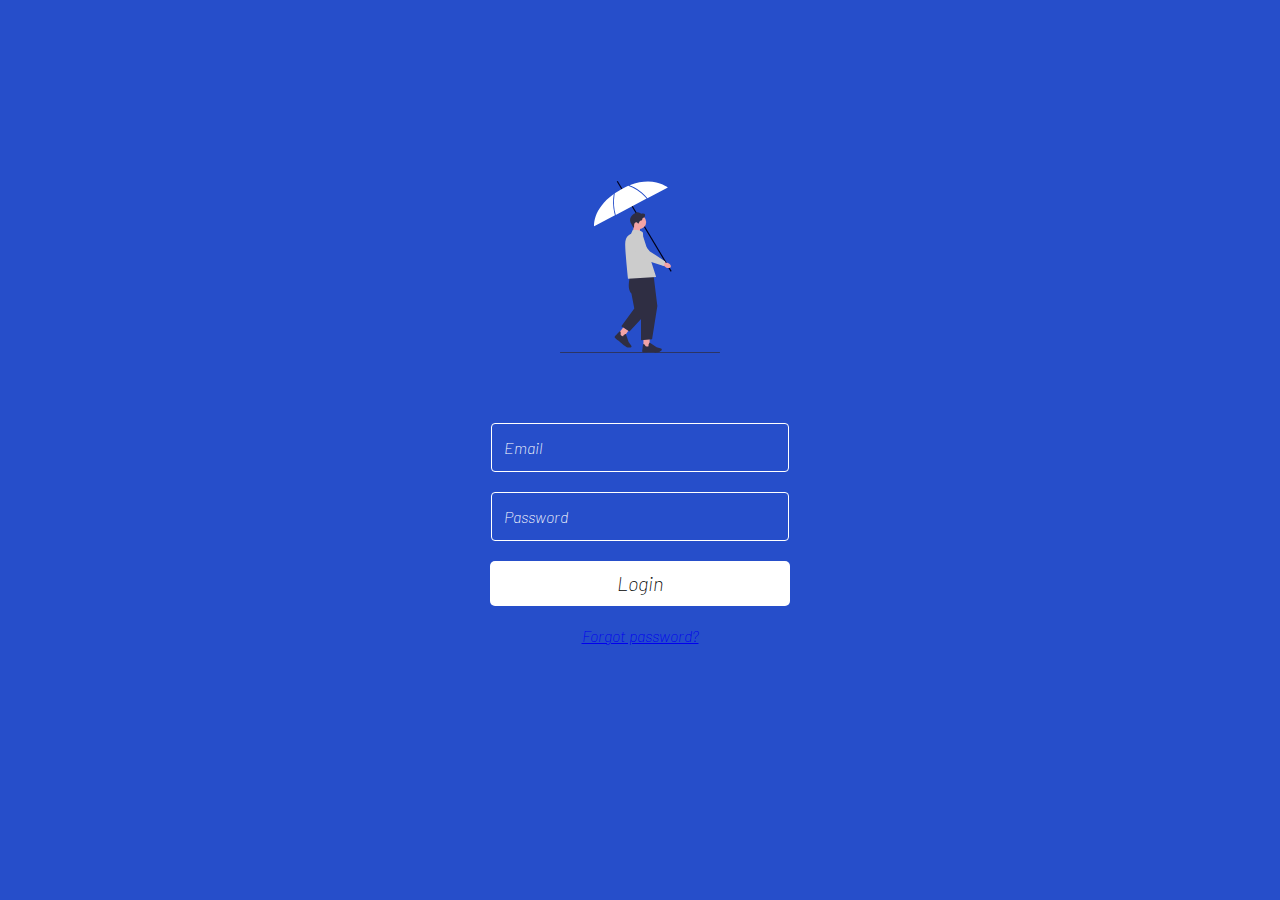
<file: index.html>
<!DOCTYPE html>
<html lang="pt-BR">
<head>
    <meta charset="UTF-8">
    <meta name="viewport" content="width=device-width, initial-scale=1.0">
    <title>Escalas</title>

    <link rel="stylesheet" href="src/style/style.css">
</head>
<body>
    
    <main>

        <div class="container">
            <img src="src/images/undraw_walking_in_rain_vo9p.svg" alt="">
            <input type="email" id="emailInput" placeholder="Email">
            <input type="password" id="passInput" placeholder="Password">

            <button id="entrarBtn">Login</button>
            <a href="#">Forgot password?</a>
        </div>
    </main>


    <script src="src/js/login.js"></script>

</body>
</html>
</file>
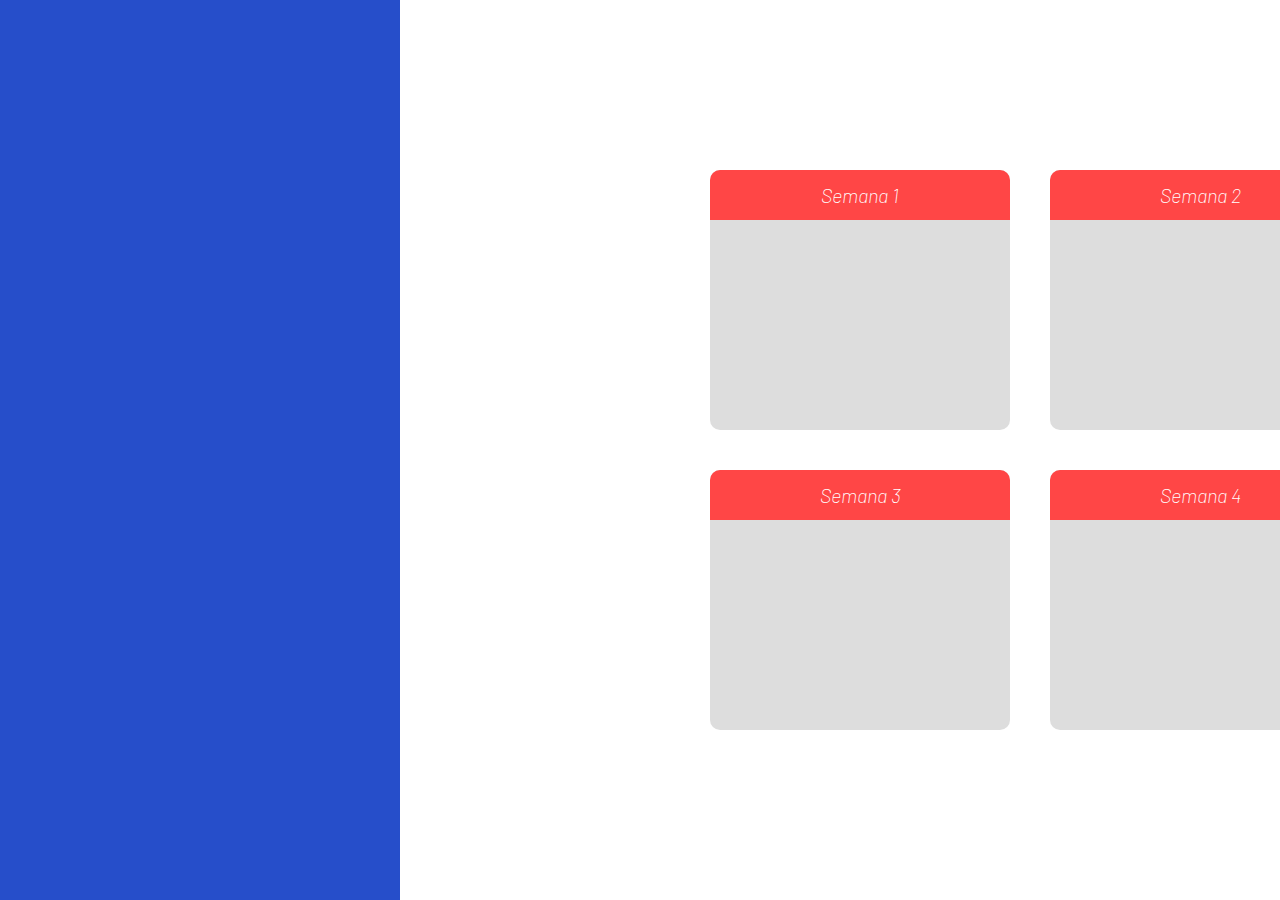
<file: home.html>
<!DOCTYPE html>
<html lang="en">
<head>
    <meta charset="UTF-8">
    <meta name="viewport" content="width=device-width, initial-scale=1.0">
    <title>Escalas</title>

    <link rel="stylesheet" href="src/style/home.css">
</head>
<body>

        <nav>
            <div class="nav-container">
            </div>
        </nav>

        <main>
            <div class="main-container">
                <div class="weeks-columns">
                    <div class="week">
                        <nav class="title">
                            <p>Semana 1</p>
                        </nav>
                    </div>
                    <div class="week">
                        <nav class="title">
                            <p>Semana 2</p>
                        </nav>
                    </div>
                    <div class="week">
                        <nav class="title">
                            <p>Semana 3</p>
                        </nav>
                    </div>
                    <div class="week">
                        <nav class="title">
                            <p>Semana 4</p>
                        </nav>
                    </div>
                </div>
            </div>
        </main>
    
</body>
</html>
</file>
<file: src/style/style.css>
@import url('https://fonts.googleapis.com/css2?family=Barlow:ital,wght@0,100;0,200;0,300;0,400;0,500;0,600;0,700;0,800;0,900;1,100;1,200;1,300;1,400;1,500;1,600;1,700;1,800;1,900&display=swap');

* {
    font-family: "Barlow", sans-serif;
    font-weight: 200;
    font-style: italic;
}

body {
    background-color: #264ECA;
    display: flex;
    justify-content: center;
    align-items: center;
    height: 90vh;
}

.container { 
    display: flex;
    align-items: center;
    flex-direction: column;
    gap: 20px;
}

.container input {
    width: 292px;
    height: 45px;
    background-color: transparent;
    border-radius: 4px;
    box-shadow: 0 0 0 0;
    border: 1px solid white;
    outline: none;
    text-align: left;
    font-size: 16px;
    color: white;
}

.container img {
    width: 160px;
    margin-bottom: 50px;
}

.container input::-webkit-input-placeholder {
    color: white;
    padding: 10px;
}

.container button {
    width: 300px;
    height: 45px;
    border-radius: 5px;
    border: none;
    background-color: white;
    color: black;
    font-size: 20px;
    cursor: pointer;
}
</file>
<file: src/style/home.css>
@import url('https://fonts.googleapis.com/css2?family=Barlow:ital,wght@0,100;0,200;0,300;0,400;0,500;0,600;0,700;0,800;0,900;1,100;1,200;1,300;1,400;1,500;1,600;1,700;1,800;1,900&display=swap');

* {
    margin: 0;
    padding: 0;
    font-family: "Barlow", sans-serif;
    font-weight: 200;
    font-style: italic;
}

body {
    display: flex;
    align-items: center;
    justify-content: space-between;
}


.nav-container {
    width: 400px;
    height: 100vh;
    background-color: #264ECA;
    position: relative;
    margin: 0;
}

.main-container {
    margin-right: 40px;
    width: 140vh;
    height: 90vh;
    display: flex;
    justify-content: center;
    align-items: center;
}

.main-container .weeks-columns {
    display: grid;
    grid-template-columns: repeat(2, 1fr);
}

.weeks-columns .week {
    width: 300px;
    height: 260px;
    background-color: rgb(221, 221, 221);
    border-radius: 10px;
    margin: 20px;
}

.week .title {
    background-color: rgb(255, 70, 70);
    height: 50px;
    display: flex;
    justify-content: center;
    align-items: center;
    font-size: 20px;
    color: white;
    border-top-left-radius: 10px;
    border-top-right-radius: 10px;
}
</file>
